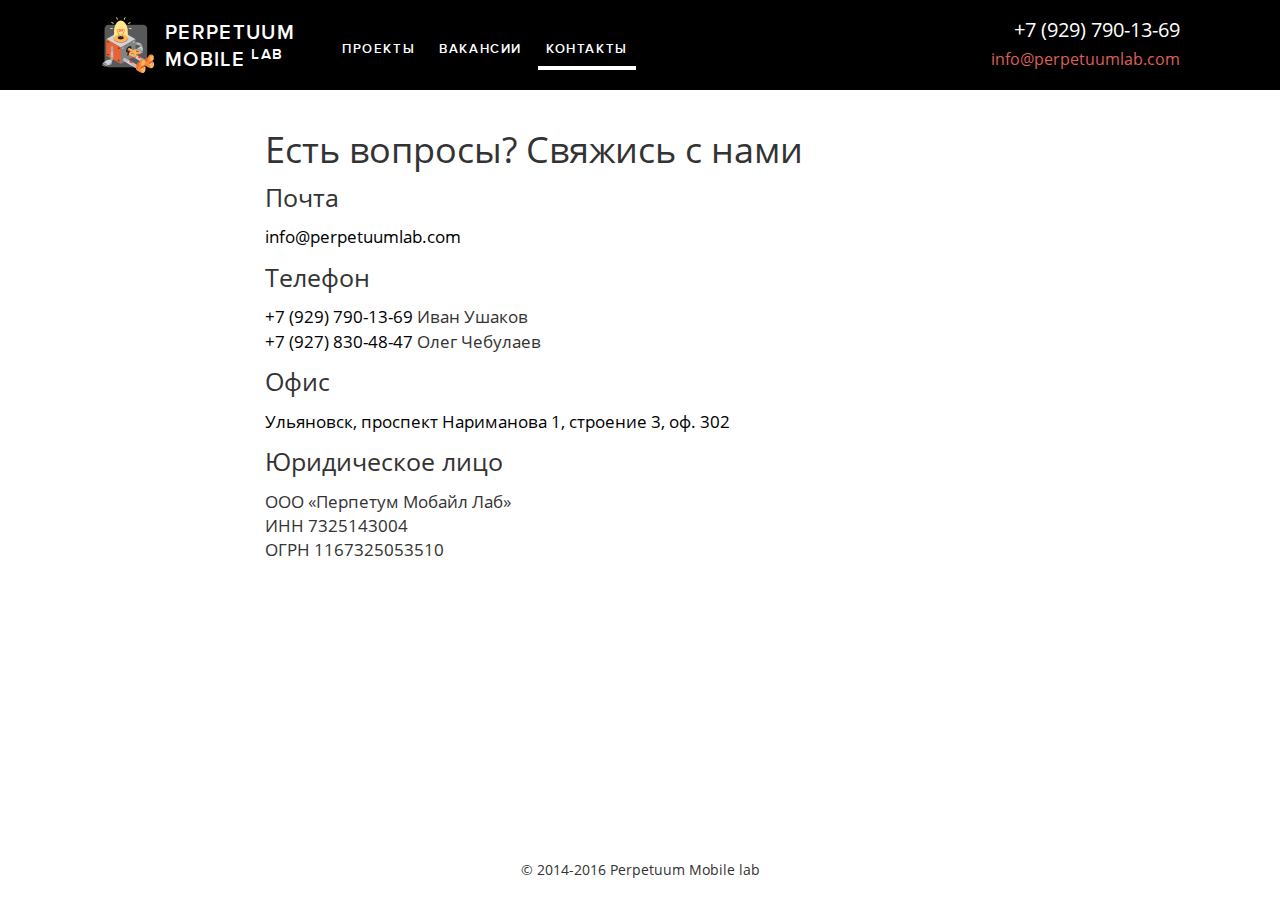
<file: contacts.html>
<!DOCTYPE html>
<html>
<head>
	<meta charset="utf-8" />
	<title>Perpetuum Mobile lab | Разработка мобильных проиложений</title>
	<meta name="keywords" content="разработка ios приложений, создать iphone приложение, мобильная разработка, сделать приложение для ipad" />
	<meta name="description" content="Занимаемся разработкой мобильных приложений на базе ios для устройств семейства iphone, ipad" />
	<meta name="viewport" content="width=device-width, initial-scale=1.0">
	<link rel="shortcut icon" href="favicon.ico" type="image/x-icon" />
	<link rel="stylesheet" type="text/css" href="css/bootstrap.min.css" />
    <link rel="stylesheet" type="text/css" href="css/font-awesome.min.css" />
    <link rel="stylesheet" type="text/css" href="css/bootstrap-social.css" />
	<link rel="stylesheet" type="text/css" href="css/style.css" />
</head>
<body>
	<nav class="navbar navbar-dark navbar-static-top bg-dark navbar-inner">
			<div class="container">
				<div class="navbar-header">
						<button type="button" class="navbar-toggle collapsed" data-toggle="collapse" data-target="#navbar" aria-expanded="false">
								<span class="sr-only">Toggle navigation</span>
								<span class="icon-bar"></span>
								<span class="icon-bar"></span>
								<span class="icon-bar"></span>
						</button>
						<a href="index.html">
								<div class="logo">
										<span>Perpetuum</span>
										Mobile <sup>lab</sup>
								</div>
						</a>
				</div>
				<div class="cbox hidden-xs">
						<span class="tel"><a href="tel:+7-929-790-13-69">+7 (929) 790-13-69</a></span>
						<span class="email"><a href="mailto:info@perpetuumlab.com">info@perpetuumlab.com</a></span>
				</div>
				<div id="navbar" class="navbar-collapse collapse">
						<ul class="nav navbar-nav navbar-left">
								<li><a href="projects.html">Проекты</a></li>
								<!-- <li><a href="#">Команда</a></li> -->
								<li><a href="vacancy.html">Вакансии</a></li>
								<li class="active"><a href="contacts.html">Контакты</a></li>
						</ul>
				</div>
			</div>
	</nav>

	<div class="wrapper">
		<div class="container text-left content">
			<div class="row">
				<div class="col-lg-8 col-lg-offset-2">
					<h1>Есть вопросы? Свяжись с нами</h1>
					<p class="contacts-header">Почта</p>
					<p class="contacts-text"><a href="mailto:info@perpetuumlab.com" class="contacts-link">info@perpetuumlab.com</a></p>
					<p class="contacts-header">Телефон</p>
					<p class="contacts-text"><a href="tel:+7-929-790-13-69" class="contacts-link">+7 (929) 790-13-69</a> Иван Ушаков</br><a href="tel:+7-927-830-48-47" class="contacts-link">+7 (927) 830-48-47</a> Олег Чебулаев</p>
					<p class="contacts-header">Офис</p>
					<p class="contacts-text"><a href="https://www.google.com/maps/place/%D0%9A%D1%80%D0%B8%D1%81%D1%82%D0%B0%D0%BB%D0%BB/@54.3330783,48.3844228,17z/data=!4m5!1m2!2m1!1sUlyanovsk,+1%2F3+-+Narimanova+street,+Office+302!3m1!1s0x0000000000000000:0xbdeae2b47c05b02a?hl=ru" class="contacts-link" target="_blank">Ульяновск, проспект Нариманова 1, строение 3, оф. 302 </a>
					<p class="contacts-header">Юридическое лицо</p>
					<p class="contacts-text">ООО «Перпетум Мобайл Лаб»</br>ИНН 7325143004</br>ОГРН 1167325053510</p>
				</div>
			</div>
		</div>

		<div class="footer">
			<div class="row text-center">
						<div class="col-lg-12">
							© 2014-2016 Perpetuum Mobile lab
						</div>
			</div>
		</div>
	</div>

  <script src="https://ajax.googleapis.com/ajax/libs/jquery/1.11.3/jquery.min.js"></script>
  <script>
    (function(i,s,o,g,r,a,m){i['GoogleAnalyticsObject']=r;i[r]=i[r]||function(){
    (i[r].q=i[r].q||[]).push(arguments)},i[r].l=1*new Date();a=s.createElement(o),
    m=s.getElementsByTagName(o)[0];a.async=1;a.src=g;m.parentNode.insertBefore(a,m)
    })(window,document,'script','//www.google-analytics.com/analytics.js','ga');

    ga('create', 'UA-71559208-1', 'auto');
    ga('send', 'pageview');
  </script>
	<!-- Yandex.Metrika counter --> <script type="text/javascript"> (function (d, w, c) { (w[c] = w[c] || []).push(function() { try { w.yaCounter35381085 = new Ya.Metrika({ id:35381085, clickmap:true, trackLinks:true, accurateTrackBounce:true, webvisor:true, trackHash:true }); } catch(e) { } }); var n = d.getElementsByTagName("script")[0], s = d.createElement("script"), f = function () { n.parentNode.insertBefore(s, n); }; s.type = "text/javascript"; s.async = true; s.src = "https://mc.yandex.ru/metrika/watch.js"; if (w.opera == "[object Opera]") { d.addEventListener("DOMContentLoaded", f, false); } else { f(); } })(document, window, "yandex_metrika_callbacks"); </script> <noscript><div><img src="https://mc.yandex.ru/watch/35381085" style="position:absolute; left:-9999px;" alt="" /></div></noscript> <!-- /Yandex.Metrika counter -->    <script src="js/jquery.scrolldepth.min.js"></script>
  <script src="js/bootstrap.min.js"></script>
  <script src="js/jquery.scrolldepth.min.js"></script>
  <script src="js/animatescroll.min.js"></script>
  <script src="js/jquery.scrollex.min.js"></script>
  <script src="js/skel.min.js"></script>
  <script src="js/app.js"></script>
</body>
</html>
</file>
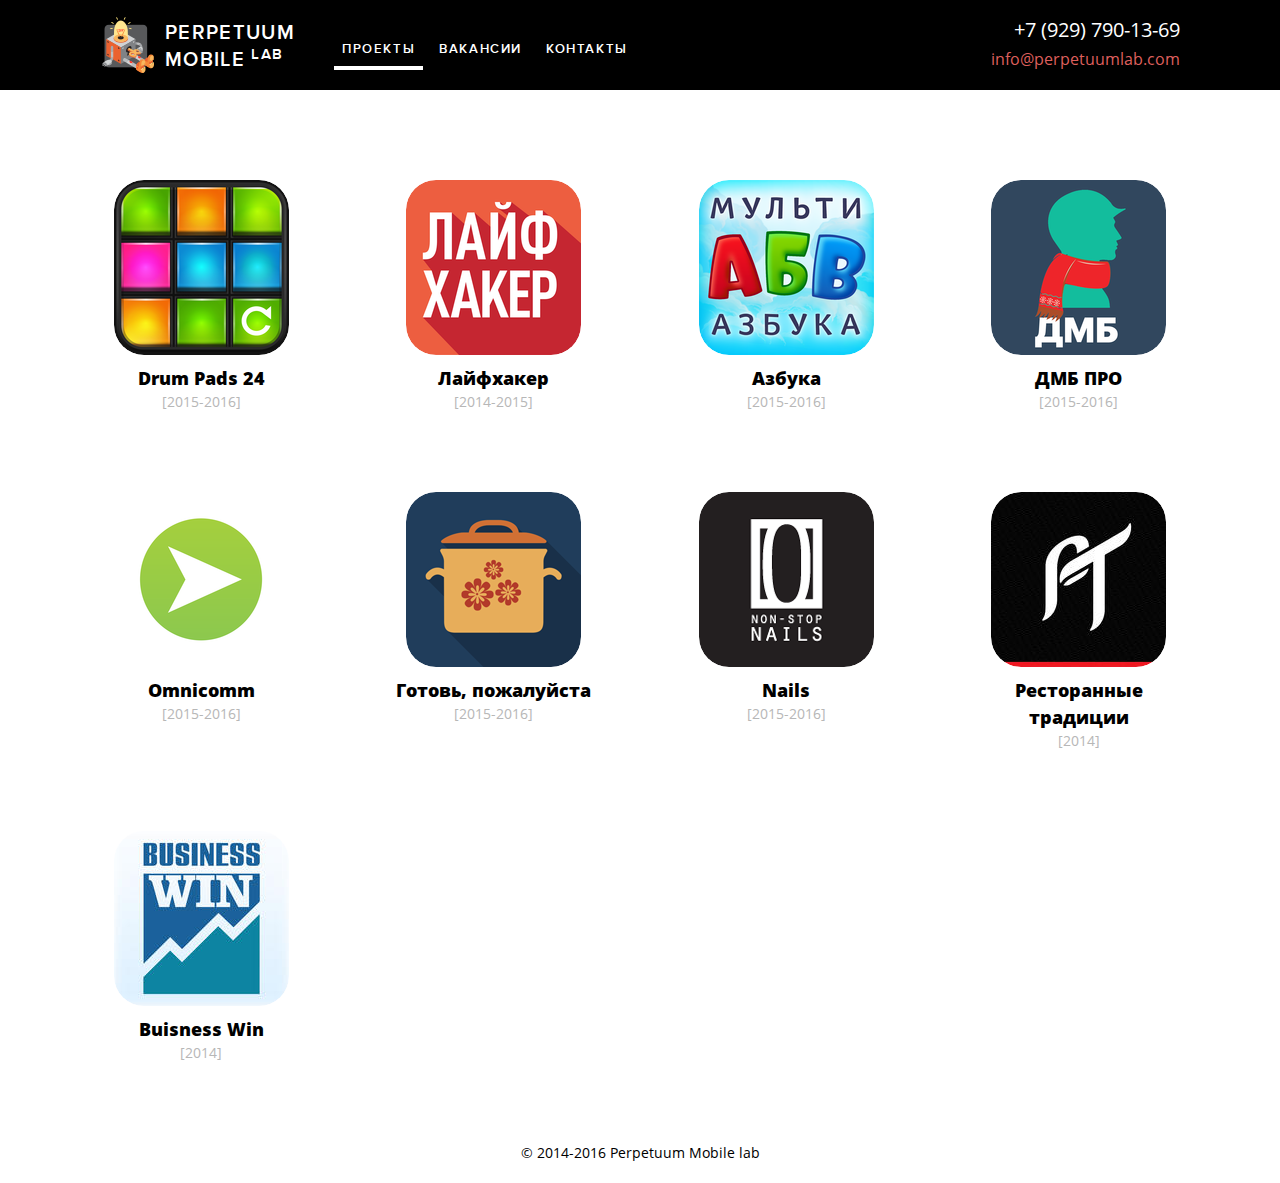
<file: projects.html>
<!DOCTYPE html>
<html>
<head>
	<meta charset="utf-8" />
	<title>Perpetuum Mobile lab | Разработка мобильных проиложений</title>
	<meta name="keywords" content="разработка ios приложений, создать iphone приложение, мобильная разработка, сделать приложение для ipad" />
	<meta name="description" content="Занимаемся разработкой мобильных приложений на базе ios для устройств семейства iphone, ipad" />
	<meta name="viewport" content="width=device-width, initial-scale=1.0">
	<link rel="shortcut icon" href="favicon.ico" type="image/x-icon" />
	<link rel="stylesheet" type="text/css" href="css/bootstrap.min.css" />
    <link rel="stylesheet" type="text/css" href="css/font-awesome.min.css" />
    <link rel="stylesheet" type="text/css" href="css/bootstrap-social.css" />
	<link rel="stylesheet" type="text/css" href="css/style.css" />
</head>
<body>
	  <nav class="navbar navbar-dark navbar-static-top bg-dark navbar-inner">
	      <div class="container">
					<div class="navbar-header">
							<button type="button" class="navbar-toggle collapsed" data-toggle="collapse" data-target="#navbar" aria-expanded="false">
									<span class="sr-only">Toggle navigation</span>
									<span class="icon-bar"></span>
									<span class="icon-bar"></span>
									<span class="icon-bar"></span>
							</button>
							<a href="index.html">
									<div class="logo">
											<span>Perpetuum</span>
											Mobile <sup>lab</sup>
									</div>
							</a>
					</div>
					<div class="cbox hidden-xs">
							<span class="tel"><a href="tel:+7-929-790-13-69">+7 (929) 790-13-69</a></span>
							<span class="email"><a href="mailto:info@perpetuumlab.com">info@perpetuumlab.com</a></span>
					</div>
					<div id="navbar" class="navbar-collapse collapse">
							<ul class="nav navbar-nav navbar-left">
									<li class="active"><a href="projects.html">Проекты</a></li>
									<!-- <li><a href="#">Команда</a></li> -->
									<li><a href="vacancy.html">Вакансии</a></li>
									<li><a href="contacts.html">Контакты</a></li>
							</ul>
					</div>
	    	</div>
	  </nav>

		<div class="wrapper">
			<div class="container content">
				<div class="apps text-center">
					<div class="row">
						<div class="col-lg-3 absolute-center">
							<div class="app">
								<div class="hover-view hover-animate">
									<img src="assets/projects/dp-icon.png" class="img-responsive app-img">
									<div class="mask">
										<h2>Drum Pads 24</h2>
										<p>Лучший инструмент музыканта</p>
										<a href="https://itunes.apple.com/ru/app/drum-pads-24-delaj-bity-i/id667945907?mt=8" target="_blank" class="info">ПОДРОБНЕЕ</a>
									</div>
								</div>
								<a href="https://itunes.apple.com/ru/app/drum-pads-24-delaj-bity-i/id667945907?mt=8" target="_blank" class="app-name">Drum Pads 24</a><br /><span class="project-date">[2015-2016]</span>
							</div>
						</div>
						<div class="col-lg-3 absolute-center">
							<div class="app">
								<div class="hover-view hover-animate">
									<img src="assets/projects/lh-icon.png" class="img-responsive app-img">
									<div class="mask">
										<h2>Лайфакер</h2>
										<p>Блог о продуктивности</p>
										<a href="https://itunes.apple.com/ru/app/lajfhaker-produktivnost-i/id943373933?mt=8" target="_blank" class="info">ПОДРОБНЕЕ</a>
									</div>
								</div>
								<a href="https://itunes.apple.com/ru/app/lajfhaker-produktivnost-i/id943373933?mt=8" target="_blank" class="app-name">Лайфхакер</a><br /><span class="project-date">[2014-2015]</span>
							</div>
						</div>
						<div class="col-lg-3 absolute-center">
							<div class="app">
								<div class="hover-view hover-animate">
									<img src="assets/projects/azbuka-icon.png" class="img-responsive app-img">
									<div class="mask">
										<h2>Азбука</h2>
										<p>Изучаем алфавит с детьми</p>
										<a href="https://itunes.apple.com/ru/app/azbuka-souzmul-tfil-m-.-mul/id689972346?mt=8" target="_blank" class="info">ПОДРОБНЕЕ</a>
									</div>
								</div>
								<a href="https://itunes.apple.com/ru/app/azbuka-souzmul-tfil-m-.-mul/id689972346?mt=8" target="_blank" class="app-name">Азбука</a><br /><span class="project-date">[2015-2016]</span>
							</div>
						</div>
						<div class="col-lg-3 absolute-center">
							<div class="app">
								<div class="hover-view hover-animate">
									<img src="assets/projects/dmb-icon.png" class="img-responsive app-img">
									<div class="mask">
										<h2>ДМБ ПРО</h2>
										<p>Таймер дембеля</p>
										<a href="https://itunes.apple.com/ru/app/dmb-tajmer-pro-scetcik-i-dembel/id1049397874?mt=8" target="_blank" class="info">ПОДРОБНЕЕ</a>
									</div>
								</div>
								<a href="https://itunes.apple.com/ru/app/dmb-tajmer-pro-scetcik-i-dembel/id1049397874?mt=8" target="_blank" class="app-name">ДМБ ПРО</a><br /><span class="project-date">[2015-2016]</span>
							</div>
						</div>
					</div>

					<div class="row">
						<div class="col-lg-3 absolute-center">
							<div class="app">
								<div class="hover-view hover-animate">
									<img src="assets/projects/omni-icon.png" class="img-responsive app-img">
									<div class="mask">
										<h2>Omnicomm</h2>
										<p>Трекер транпотрных средств</p>
										<a href="https://itunes.apple.com/ru/app/omnicomm-hd/id965083877?mt=8" target="_blank" class="info">ПОДРОБНЕЕ</a>
									</div>
								</div>
								<a href="https://itunes.apple.com/ru/app/omnicomm-hd/id965083877?mt=8" target="_blank" class="app-name">Omnicomm</a><br /><span class="project-date">[2015-2016]</span>
							</div>
						</div>
						<div class="col-lg-3 absolute-center">
							<div class="app">
								<div class="hover-view hover-animate">
									<img src="assets/projects/cook-icon.png" class="img-responsive app-img">
									<div class="mask">
										<h2>Готовь, пожалуйста</h2>
										<p>Рецепт на сегодня</p>
										<a href="#" class="info">В РАЗРАБОТКЕ</a>
									</div>
								</div>
								<a href="#" class="app-name">Готовь, пожалуйста</a><br /><span class="project-date">[2015-2016]</span>
							</div>
						</div>
						<div class="col-lg-3 absolute-center">
							<div class="app">
								<div class="hover-view hover-animate">
									<img src="assets/projects/nails.png" class="img-responsive app-img">
									<div class="mask">
										<h2>Nails</h2>
										<p>Ногтевой сервис</p>
										<a href="#" class="info">В РАЗРАБОТКЕ</a>
									</div>
								</div>
								<a href="#" class="app-name">Nails</a><br /><span class="project-date">[2015-2016]</span>
							</div>
						</div>
						<div class="col-lg-3 absolute-center">
							<div class="app">
								<div class="hover-view hover-animate">
									<img src="assets/projects/itradition.jpeg" class="img-responsive app-img">
									<div class="mask">
										<h2>Ресторанные традиции</h2>
										<p>Сеть ресторанов</p>
										<a href="https://itunes.apple.com/ru/app/irestaurant-restorannye-tradicii./id951170906?mt=8" target="_blank" class="info">ПОДРОБНЕЕ</a>
									</div>
								</div>
								<a href="https://itunes.apple.com/ru/app/irestaurant-restorannye-tradicii./id951170906?mt=8" target="_blank" class="app-name">Ресторанныe<br />традиции</a><br /><span class="project-date">[2014]</span>
							</div>
						</div>
					</div>

					<div class="row">
						<div class="col-lg-3 absolute-center">
							<div class="app">
								<div class="hover-view hover-animate">
									<img src="assets/projects/win.jpeg" class="img-responsive app-img">
									<div class="mask">
										<h2>Buisness Win</h2>
										<p>Экономическая игра</p>
										<a href="https://itunes.apple.com/us/app/business-win/id930459871?l=ru&ls=1&mt=8" target="_blank" class="info">ПОДРОБНЕЕ</a>
									</div>
								</div>
								<a href="https://itunes.apple.com/us/app/business-win/id930459871?l=ru&ls=1&mt=8" target="_blank" class="app-name">Buisness Win</a><br /><span class="project-date">[2014]</span>
							</div>
						</div>
					</div>
				</div>
			</div>

			<div class="footer bg-primary">
				<div class="row text-center">
					<div class="col-lg-12">
						© 2014-2016 Perpetuum Mobile lab
					</div>
				</div>
			</div>
		</div>


    <script src="https://ajax.googleapis.com/ajax/libs/jquery/1.11.3/jquery.min.js"></script>
    <script>
      (function(i,s,o,g,r,a,m){i['GoogleAnalyticsObject']=r;i[r]=i[r]||function(){
      (i[r].q=i[r].q||[]).push(arguments)},i[r].l=1*new Date();a=s.createElement(o),
      m=s.getElementsByTagName(o)[0];a.async=1;a.src=g;m.parentNode.insertBefore(a,m)
      })(window,document,'script','//www.google-analytics.com/analytics.js','ga');

      ga('create', 'UA-71559208-1', 'auto');
      ga('send', 'pageview');
    </script>
		<!-- Yandex.Metrika counter --> <script type="text/javascript"> (function (d, w, c) { (w[c] = w[c] || []).push(function() { try { w.yaCounter35381085 = new Ya.Metrika({ id:35381085, clickmap:true, trackLinks:true, accurateTrackBounce:true, webvisor:true, trackHash:true }); } catch(e) { } }); var n = d.getElementsByTagName("script")[0], s = d.createElement("script"), f = function () { n.parentNode.insertBefore(s, n); }; s.type = "text/javascript"; s.async = true; s.src = "https://mc.yandex.ru/metrika/watch.js"; if (w.opera == "[object Opera]") { d.addEventListener("DOMContentLoaded", f, false); } else { f(); } })(document, window, "yandex_metrika_callbacks"); </script> <noscript><div><img src="https://mc.yandex.ru/watch/35381085" style="position:absolute; left:-9999px;" alt="" /></div></noscript> <!-- /Yandex.Metrika counter -->    <script src="js/jquery.scrolldepth.min.js"></script>
    <script src="js/bootstrap.min.js"></script>
    <script src="js/jquery.scrolldepth.min.js"></script>
    <script src="js/animatescroll.min.js"></script>
    <script src="js/jquery.scrollex.min.js"></script>
    <script src="js/skel.min.js"></script>
    <script src="js/app.js"></script>
</body>
</html>
</file>
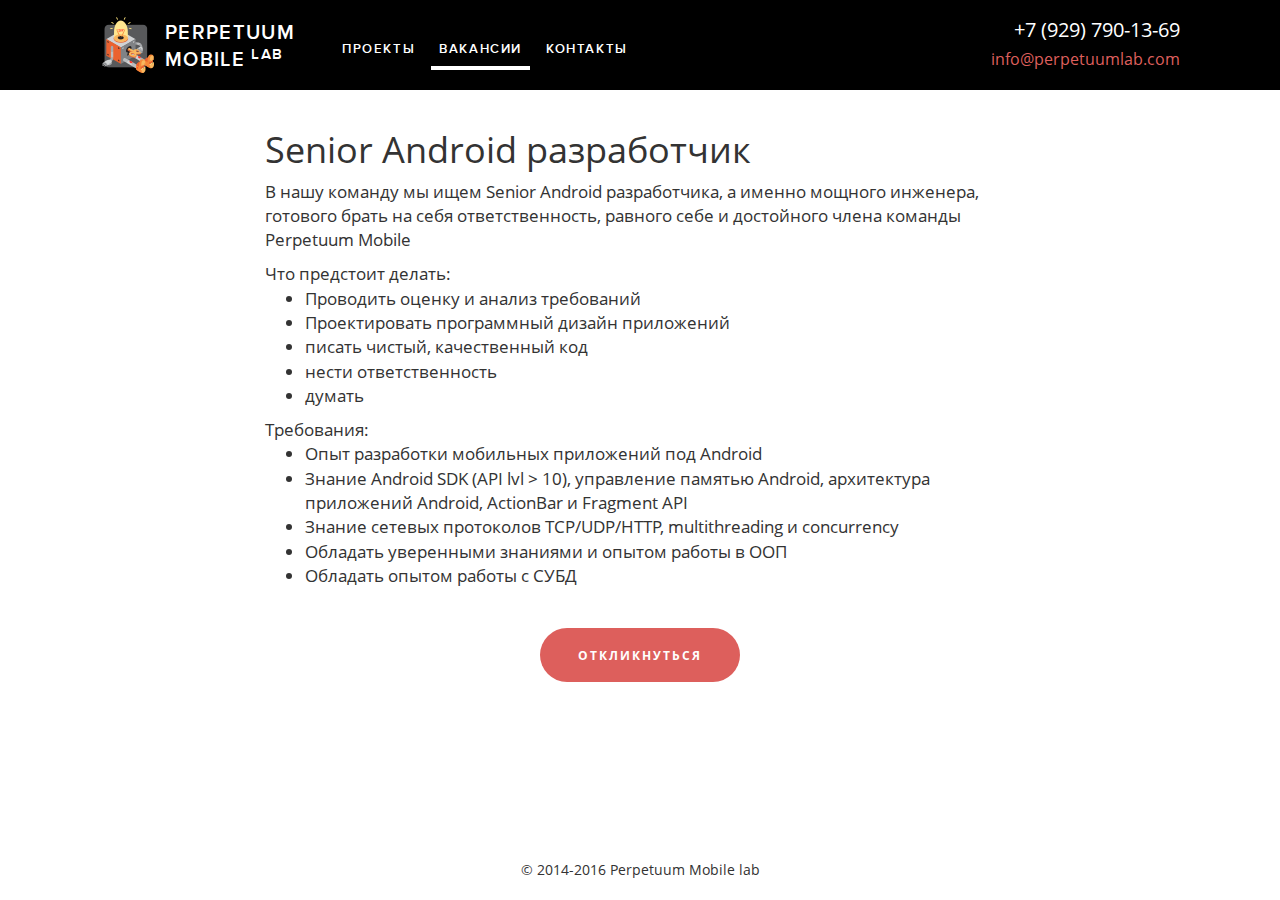
<file: vacancy.html>
<!DOCTYPE html>
<html>
<head>
	<meta charset="utf-8" />
	<title>Perpetuum Mobile lab | Разработка мобильных проиложений</title>
	<meta name="keywords" content="разработка ios приложений, создать iphone приложение, мобильная разработка, сделать приложение для ipad" />
	<meta name="description" content="Занимаемся разработкой мобильных приложений на базе ios для устройств семейства iphone, ipad" />
	<meta name="viewport" content="width=device-width, initial-scale=1.0">
	<link rel="shortcut icon" href="favicon.ico" type="image/x-icon" />
	<link rel="stylesheet" type="text/css" href="css/bootstrap.min.css" />
    <link rel="stylesheet" type="text/css" href="css/font-awesome.min.css" />
    <link rel="stylesheet" type="text/css" href="css/bootstrap-social.css" />
	<link rel="stylesheet" type="text/css" href="css/style.css" />
</head>
<body>
	<nav class="navbar navbar-dark navbar-static-top bg-dark navbar-inner">
			<div class="container">
				<div class="navbar-header">
						<button type="button" class="navbar-toggle collapsed" data-toggle="collapse" data-target="#navbar" aria-expanded="false">
								<span class="sr-only">Toggle navigation</span>
								<span class="icon-bar"></span>
								<span class="icon-bar"></span>
								<span class="icon-bar"></span>
						</button>
						<a href="index.html">
								<div class="logo">
										<span>Perpetuum</span>
										Mobile <sup>lab</sup>
								</div>
						</a>
				</div>
				<div class="cbox hidden-xs">
						<span class="tel"><a href="tel:+7-929-790-13-69">+7 (929) 790-13-69</a></span>
						<span class="email"><a href="mailto:info@perpetuumlab.com">info@perpetuumlab.com</a></span>
				</div>
				<div id="navbar" class="navbar-collapse collapse">
						<ul class="nav navbar-nav navbar-left">
								<li><a href="projects.html">Проекты</a></li>
								<!-- <li><a href="#">Команда</a></li> -->
								<li class="active"><a href="vacancy.html">Вакансии</a></li>
								<li><a href="contacts.html">Контакты</a></li>
						</ul>
				</div>
			</div>
	</nav>

	<div class="wrapper">
		<div class="container text-left content">
			<div class="row">
				<div class="col-lg-8 col-lg-offset-2">
					<h1>Senior Android разработчик</h1>
					<div class="vacancy-text">
						<p> В нашу команду мы ищем Senior Android разработчика, а именно мощного инженера, готового брать на себя ответственность, равного себе и достойного члена команды Perpetuum Mobile </p>
						Что предстоит делать:
						<ul>
							<li>Проводить оценку и анализ требований</li>
							<li>Проектировать программный дизайн приложений</li>
							<li>писать чистый, качественный код</li>
							<li>нести ответственность</li>
							<li>думать</li>
						</ul>

						Требования:
						<ul>
							<li>Опыт разработки мобильных приложений под Android</li>
							<li>Знание Android SDK (API lvl > 10), управление памятью Android, архитектура приложений Android, ActionBar и Fragment API</li>
							<li>Знание сетевых протоколов TCP/UDP/HTTP, multithreading и concurrency</li>
							<li>Обладать уверенными знаниями и опытом работы в ООП</li>
							<li>Обладать опытом работы с СУБД</li>
						</ul>
					</div>
					<span class="butt"><a href="mailto:info@perpetuumlab.com?subject=Вакансия Senior Android Developer" target="_blank">Откликнуться</a></span>
				</div>
			</div>
		</div>

		<div class="footer">
			<div class="row text-center">
						<div class="col-lg-12">
							© 2014-2016 Perpetuum Mobile lab
						</div>
			</div>
		</div>
	</div>



  <script src="https://ajax.googleapis.com/ajax/libs/jquery/1.11.3/jquery.min.js"></script>
  <script>
    (function(i,s,o,g,r,a,m){i['GoogleAnalyticsObject']=r;i[r]=i[r]||function(){
    (i[r].q=i[r].q||[]).push(arguments)},i[r].l=1*new Date();a=s.createElement(o),
    m=s.getElementsByTagName(o)[0];a.async=1;a.src=g;m.parentNode.insertBefore(a,m)
    })(window,document,'script','//www.google-analytics.com/analytics.js','ga');

    ga('create', 'UA-71559208-1', 'auto');
    ga('send', 'pageview');
  </script>
	<!-- Yandex.Metrika counter --> <script type="text/javascript"> (function (d, w, c) { (w[c] = w[c] || []).push(function() { try { w.yaCounter35381085 = new Ya.Metrika({ id:35381085, clickmap:true, trackLinks:true, accurateTrackBounce:true, webvisor:true, trackHash:true }); } catch(e) { } }); var n = d.getElementsByTagName("script")[0], s = d.createElement("script"), f = function () { n.parentNode.insertBefore(s, n); }; s.type = "text/javascript"; s.async = true; s.src = "https://mc.yandex.ru/metrika/watch.js"; if (w.opera == "[object Opera]") { d.addEventListener("DOMContentLoaded", f, false); } else { f(); } })(document, window, "yandex_metrika_callbacks"); </script> <noscript><div><img src="https://mc.yandex.ru/watch/35381085" style="position:absolute; left:-9999px;" alt="" /></div></noscript> <!-- /Yandex.Metrika counter -->    <script src="js/jquery.scrolldepth.min.js"></script>
  <script src="js/bootstrap.min.js"></script>
  <script src="js/jquery.scrolldepth.min.js"></script>
  <script src="js/animatescroll.min.js"></script>
  <script src="js/jquery.scrollex.min.js"></script>
  <script src="js/skel.min.js"></script>
  <script src="js/app.js"></script>
</body>
</html>
</file>
<file: css/style.css>
@font-face {
    font-family: 'proxima_nova_extrabold';
    src: url('../fonts/proxima_nova_extrabold-webfont.eot');
    src: url('../fonts/proxima_nova_extrabold-webfont.eot?#iefix') format('embedded-opentype'),
    url('../fonts/proxima_nova_extrabold-webfont.woff') format('woff'),
    url('../fonts/proxima_nova_extrabold-webfont.ttf') format('truetype'),
    url('../fonts/proxima_nova_extrabold-webfont.svg#proxima_nova_thextrabold') format('svg');
    font-weight: normal;
    font-style: normal;

}
@font-face {
    font-family: 'proxima_nova_semibold';
    src: url('../fonts/proxima_nova_semibold-webfont.eot');
    src: url('../fonts/proxima_nova_semibold-webfont.eot?#iefix') format('embedded-opentype'),
    url('../fonts/proxima_nova_semibold-webfont.woff') format('woff'),
    url('../fonts/proxima_nova_semibold-webfont.ttf') format('truetype'),
    url('../fonts/proxima_nova_semibold-webfont.svg#proxima_nova_semibold') format('svg');
    font-weight: normal;
    font-style: normal;

}
@font-face {
    font-family: "OpenSansRegular";
    src: url("../fonts/OpenSansRegular.eot");
    src: url("../fonts/OpenSansRegular.eot?#iefix")format("embedded-opentype"),
    url("../fonts/OpenSansRegular.woff") format("woff"),
    url("../fonts/OpenSansRegular.ttf") format("truetype");
    font-style: normal;
    font-weight: normal;
}
@font-face {
    font-family: "OpenSansBold";
    src: url("../fonts/OpenSansBold.eot");
    src: url("../fonts/OpenSansBold.eot?#iefix")format("embedded-opentype"),
    url("../fonts/OpenSansBold.woff") format("woff"),
    url("../fonts/OpenSansBold.ttf") format("truetype");
    font-style: normal;
    font-weight: normal;
}
@font-face {
    font-family: "OpenSansExtraBold";
    src: url("../fonts/OpenSansExtraBold.eot");
    src: url("../fonts/OpenSansExtraBold.eot?#iefix")format("embedded-opentype"),
    url("../fonts/OpenSansExtraBold.woff") format("woff"),
    url("../fonts/OpenSansExtraBold.ttf") format("truetype");
    font-style: normal;
    font-weight: normal;
}

html,
body {
    width: 100%;
    height: 100%;
}

body {
    background-color: #fff;
    font-family: "OpenSansRegular";
}

.main-body {
  background-color: #313131;
}

.bg-primary {
    background-color: white;
    color: black;
}

.bg-dark {
    background-color: black;
    color: white;
}

.bg-color {
    background-color: #dd5f5c;
    background-color: rgba(221, 95, 95, .8);
    color: white;
}


.bg-photo-1 {
    background-image: url(../assets/bg.jpg);
    background-position: center;
    -webkit-background-size: cover;
    -moz-background-size: cover;
    background-size: cover;
    -o-background-size: cover;
    background-color: black;
    color: white;
}

.bg-photo-2 {
    background-image: url(../assets/bg-2.jpg);
    background-position: center;
    -webkit-background-size: cover;
    -moz-background-size: cover;
    background-size: cover;
    -o-background-size: cover;
    background-color: black;
    color: white;
}

.bg-photo-3 {
    background-image: url(../assets/bg-3.jpg);
    background-position: center;
    -webkit-background-size: cover;
    -moz-background-size: cover;
    background-size: cover;
    -o-background-size: cover;
    background-color: black;
    color: white;
}

.circle {
    border-radius:50%;
    display:table;
    height: 250px;
    font-family: "OpenSansExtraBold";
    font-size: 1.8em;
    width: auto;
    margin:0 auto;
}

.circle span {
    display:table-cell;
    vertical-align:middle;
    height:250px;
    width:250px;
    text-align:center;
    padding: 0 15px;
}

.circle-block {
    padding: 10px;
}

.circle-block-title {
    margin-top: 30px;
    display: inline-block;
    font-size:18px;
}

/*Navigation menu*/

.navbar {
    float: left;
    width: 100%;
    border: none;
    height: 70px;
}

.navbar-inner {
    height: 90px;
}

.container>.navbar-header {
    margin: 0;
}

.logo {
    float:left;
    background: url('../assets/logo.png') left top no-repeat;
    font-family: 'proxima_nova_semibold';
    font-size: 20px;
    text-transform: uppercase;
    letter-spacing: 1pt;
    line-height: 135%;
    color: white;
    text-align: left;
    width: 200px;
    padding-left: 65px;
    padding-top: 5px;
    margin-top: 15px;
    margin-left: 30px;
}

.logo span {
    font-family: 'proxima_nova_semibold';
}

#navbar.in {
    background-color: rgba(38, 39, 41, 0.95);
}

#navbar.in .navbar-nav > li > a {
    height: 50px;
}

.navbar-nav {
    font-family: 'proxima_nova_semibold';
    margin: 0;
    margin-left: 30px;
}

.navbar-nav > li > a {
    text-transform: uppercase;
    color: #ffffff;
    font-size: 0.9em;
    letter-spacing: 1.2pt;

    height: 45px;
    margin-top: 25px;
    margin-left: 4px;
    margin-right: 4px;
    padding-left: 8px;
    padding-right: 8px;
}

.navbar-nav > li > a:hover, .navbar-nav > li > a:focus, .navbar-nav > .active > a:hover, .navbar-nav > .active > a:focus  {
    color: #ffffff;
    background-color: transparent;
    border-bottom: 4px #dd5f5c solid;
}

.navbar-nav > .active > a {
    color: #ffffff;
    background-color: transparent;
    border-bottom: 4px #ffffff solid;
}

.navbar-toggle {
    border-color: none;
    height: 32px;
    margin-top: 25px;
    margin-right: 25px;
}

.navbar-toggle:hover, .navbar-toggle:focus {
    background-color: #ffffff;
}

.navbar-toggle:hover .icon-bar, .navbar-toggle:focus .icon-bar {
    background-color: #231F20;
}

.navbar-toggle .icon-bar {
    background-color: #ffffff;
}

/*Header*/

.cbox {
    color:#fff;
    text-align: right;
    float:right;
    margin-right: 30px;
    margin-top: 16px;
}

.cbox .tel, .cbox .email, .cbox .address {
    display:block;
}

.cbox .tel {
    margin-bottom:3px;
    font-size:20px;
}

.cbox .tel a, .cbox .tel a:hover  {
    color:#fff;
    text-decoration: none;
}

.cbox .email {
    font-size:16px;
}

.cbox .email a {
    text-decoration: none;
    color: #dd5f5c;
}

.cbox .email a:hover {
    text-decoration: underline;
}

.butt {
    display:block;
    margin:0px 0px 25px 0px;
}

.butt a {
    font-family: "OpenSansBold";
    font-size: 12px;
    background: #dd5f5c;
    border-radius: 27px;
    margin: 0 auto;
    text-transform: uppercase;
    width: 200px;
    height: 54px;
    display: block;
    color: white;
    text-decoration: none;
    text-align: center;
    padding-top: 19px;
    letter-spacing: 1.5pt;
}

.butt a:hover {
    background: #E06F6D;
}

.arrow {
  position: fixed;
  padding-bottom: 30px;
  bottom: 0;
  left: 50%;
  margin-left:-20px;
}

.is-mobile .arrow {
    visibility: none;
}

.bounce {
    -webkit-animation-name: bounce;
    -moz-animation-name: bounce;
    -o-animation-name: bounce;
    animation-name: bounce;
}

.animated{
    -webkit-animation-fill-mode:both;
    -moz-animation-fill-mode:both;
    -ms-animation-fill-mode:both;
    -o-animation-fill-mode:both;

    animation-iteration-count: infinite;
    -moz-animation-iteration-count: infinite;
    -webkit-animation-iteration-count: infinite;

    animation-fill-mode:both;
    -webkit-animation-duration:2s;
    -moz-animation-duration:2s;
    -ms-animation-duration:2s;
    -o-animation-duration:2s;
    animation-duration:2s;
}


@-webkit-keyframes bounce {
    0%, 20%, 50%, 80%, 100% {-webkit-transform: translateY(0);} 40% {-webkit-transform: translateY(-10px);}
    60% {-webkit-transform: translateY(-7px);}
}

@-moz-keyframes bounce {
    0%, 20%, 50%, 80%, 100% {-moz-transform: translateY(0);}
    40% {-moz-transform: translateY(-10px);}
    60% {-moz-transform: translateY(-7px);}
}

@-o-keyframes bounce {
    0%, 20%, 50%, 80%, 100% {-o-transform: translateY(0);}
    40% {-o-transform: translateY(-10px);}
    60% {-o-transform: translateY(-7px);}
}

@keyframes bounce {
    0%, 20%, 50%, 80%, 100% {transform: translateY(0);}
    40% {transform: translateY(-10px);}
    60% {transform: translateY(-4px);}
}

header {
    position: relative;
    width: 100%;
    min-height: auto;
    text-align: center;
}

header .header-content {
    position: relative;
    width: 100%;
    padding: 100px 15px;
    text-align: center;
}

header .header-content .header-content-inner h1 {
    color:#fff;
    margin:0px 3% 25px 3%;
    font-family: "OpenSansExtraBold";
    font-weight: normal;
    text-align: center;
    line-height: 120%;
    font-size: 22px;
}

header .header-content .header-content-inner p {
    font-size: 16px;
    font-weight: 300;
    color: #b7b7b7;
    line-height: 1.5em;
    margin-bottom:38px;
}

@media (min-width : 320px) {

    .header-content .cbox {
        position: absolute;
        bottom: 0px;
        right: 0px;
        margin-bottom: 20px;
        margin-right: 0px;
        float: none;
        width: 100%;
        text-align: center;
    }

    header .header-content .header-content-inner h1 {
        font-size: 22px;
        margin-top: 70px;
        margin-bottom: 30px;
    }

    header .header-content .header-content-inner p {
        font-size:14px;
    }
}

@media (min-width:768px) {

    header {
        min-height: 100%;
    }

    .cbox {
        position: static;
        width: auto;
        margin: inherit;

        text-align: right;
        float:right;
        margin-right: 30px;
        margin-top: 16px;
    }

    header .header-content {
        position: absolute;
        top: 50%;
        padding: 0 50px;
        -webkit-transform: translateY(-50%);
        -ms-transform: translateY(-50%);
        transform: translateY(-50%);
    }

    header .header-content .header-content-inner h1 {
        margin-top: 60px;
        font-size: 40px;
    }

    header .header-content .header-content-inner {
        margin-right: auto;
        margin-left: auto;
        max-width: 1000px;
    }

    header .header-content .header-content-inner p {
        margin-right: auto;
        margin-left: auto;
        max-width: 80%;
        font-size:21px;
    }
}

@media (max-width: 992px) {

    .navbar .container {
        margin: 0;
        padding: 0;
        width: 100%;
    }

    .navbar-nav {
        margin-left: 0px;
    }

    .navbar-nav > li > a {
        font-size: 0.8em;
    }

    .logo {
        margin-left: 10px;
    }

    .cbox {
        margin-right: 10px;
        margin-top: 25px;
    }

    .cbox .tel {
        font-size:16px;
    }

    .cbox .email {
        font-size:14px;
    }

}

@media only screen and (min-width : 992px) {
    header .header-content .header-content-inner h1 {
        margin-top: 25px;
        font-size: 55px;
    }
}

/* Sections */

section {
    min-height: auto;
    text-align: center;
    padding: 20px;
}

section .section-container h2 {
    margin:0px 3% 25px 3%;
    font-family: "OpenSansExtraBold";
    font-weight: normal;
    text-align: center;
    line-height: 120%;
    font-size: 22px;
}

section .section-container .subtit {
    font-size: 16px;
    font-weight: 300;
    color: #b7b7b7;
    line-height: 1.5em;
}

section .section-title {
    margin-bottom:38px;
}

@media(min-width:768px) {

    section {
        width:100%;
        height:100%;
        display:table;
    }

    .section-container {
        display:table-cell;
        vertical-align: middle;
    }

    section .section-container h2 {
        font-size: 54px;
    }

    section .section-container .subtit {
        font-size: 21px;
        font-weight: 300;
        line-height: 1.5em;
    }

    section .section-title {
        margin-bottom:40px;
    }
}

/* Teammate */

.avatar {
    width: 250px;
    height: 250px;
}

.teammate h3 {
    font-family: 'proxima_nova_semibold';
}

.teammate h3 a {
    font-family: 'proxima_nova_semibold';
    color: black;
}

.teammate h3 a:hover {
    color: #dd5f5c;
    text-decoration: none;
}

/* Projects */
.all-projects {
  color: #000;
}

.all-projects:hover {
  /*text-decoration: underline;*/
  color: #dd5f5c;
}

.project {
    padding: 10px;
}

.project a {
    color: black;
}

.project a:hover {
    text-decoration: underline;
    color: #dd5f5c;
}

.project-img {
    max-width: 200px;
}

.project-name {
    font-family: "OpenSansExtraBold";
    font-weight: normal;
    font-size: 18px;
    line-height: 1.5em;
}

.project-date {
    color: #b7b7b7;
}

.project-description {
    font-size: 14px;
    line-height: 1.5em;
    height: 100px;
}

/* Contacts */

#contacts {
    padding-bottom: 70px;
}

.contacts {
    padding: 20px;
}

.contacts .tel, .contacts .email, .contacts .name {
    display:block;
}

.contacts .name {
    font-size:40px;
    margin-bottom:10px;
}

.contacts .tel {
    margin-bottom:10px;
    font-size:20px;
    color: #b7b7b7;
}

.contacts .tel a {
    color: #b7b7b7;
    text-decoration: none;
}

.contacts .tel a:hover {
    color: #b7b7b7;
    text-decoration: none;
}

.contacts .email {
    font-size:16px;
    margin-bottom:6px;
}

.contacts .email:hover a {
    text-decoration: underline;
}

.contacts .email a {
    text-decoration: none;
    color: #dd5f5c;
    font-size: 14px;
}

@media only screen and (min-width : 480px) {
    .contacts .email a {
        font-size: 20px;
    }
}

footer {
    margin-top: -80px;
    padding-top: 40px;
    height: 70px;
}

.wrapper {
  position: relative;
  min-height: 100%;
}
.content {
  padding-bottom: 50px;
}
.footer {
  position: absolute;
  left: 0;
  bottom: 0;
  width: 100%;
  height: 40px;
}

/* Projects.html */

#lifehacker {
    padding: 0
}

#lifehacker .section-container {
    float: left;
    width: 100%;
}

.apps {
  margin-top: 170px;
}

.app {
  margin-bottom: 70px;

}

.absolute-center {
  -webkit-box-align:center;
  -webkit-box-pack:center;
  display:-webkit-box;
}

.app a {
    color: black;
}

.app a:hover {
    text-decoration: underline;
    color: #dd5f5c;
}

.app-img {
  -moz-border-radius:30px;
  -webkit-border-radius:30px;
}

.app-name {
    font-family: "OpenSansExtraBold";
    font-weight: normal;
    font-size: 18px;
    line-height: 1.5em;
}

.hover-view {
    width: 175px;
    height: 175px;
    margin: 10px;
    overflow: hidden;
    position: relative;
    text-align: center;
    left: 0px;
    cursor: default;
    -moz-border-radius:30px;
    -webkit-border-radius:30px;
}

.hover-view .mask, .view .content {
    width: 175px;
    height: 175px;
    position: absolute;
    overflow: hidden;
    top: 0px;
    left: 0px;
    -moz-border-radius:30px;
    -webkit-border-radius:30px;
}

.hover-view img {
    display: block;
    position: relative
}

.hover-view h2 {
    text-transform: uppercase;
    color: #fff;
    text-align: center;
    position: relative;
    font-size: 17px;
    padding: 10px;
    background: rgba(0, 0, 0, 0.8);
    margin: 20px 0 0 0
}

.hover-view p {
    font-family: Georgia, serif;
    font-style: italic;
    font-size: 12px;
    position: relative;
    color: #fff;
    padding: 10px 20px 20px;
    text-align: center
}

.hover-view a.info {
    display: inline-block;
    text-decoration: none;
    padding: 7px 14px;
    background: #000;
    color: #fff;
    text-transform: uppercase;
    box-shadow: 0 0 1px #000
}
.hover-view a.info:hover {
    box-shadow: 0 0 5px #000
}

.hover-animate img {
    transition: all 0.2s linear;
}

.hover-animate .mask {
    opacity: 0;
    /*background-color: rgba(221,95,92, 0.7);*/
    background-color: rgba(0,0,0, 0.5);
    transition: all 0.4s ease-in-out;
}

.hover-animate h2 {
    transform: translateY(-100px);
    opacity: 0;
    transition: all 0.2s ease-in-out;
}

.hover-animate p {
    transform: translateY(100px);
    opacity: 0;
    transition: all 0.2s linear;
}

.hover-animate a.info{
    opacity: 0;
    transition: all 0.2s ease-in-out;
}

.hover-animate:hover img {

}

.hover-animate:hover .mask {
    opacity: 1;
}

.hover-animate:hover h2,
.hover-animate:hover p,
.hover-animate:hover a.info {
    opacity: 1;
    transform: translateY(0px);
}
.hover-animate:hover p {
    transition-delay: 0.1s;
}
.hover-animate:hover a.info {
    transition-delay: 0.2s;
}

/* Vacancy */
.vacancy-text {
  font-size: 17px;
  margin-bottom: 40px;
}

.contacts-header {
  font-size: 25px;
  font-weight: 200;
}
.contacts-text {
  font-size: 17px;
}

.contacts-link {
  color: #000;
}

.contacts-link:hover {
  /*text-decoration: underline;*/
  color: #dd5f5c;
}
</file>
